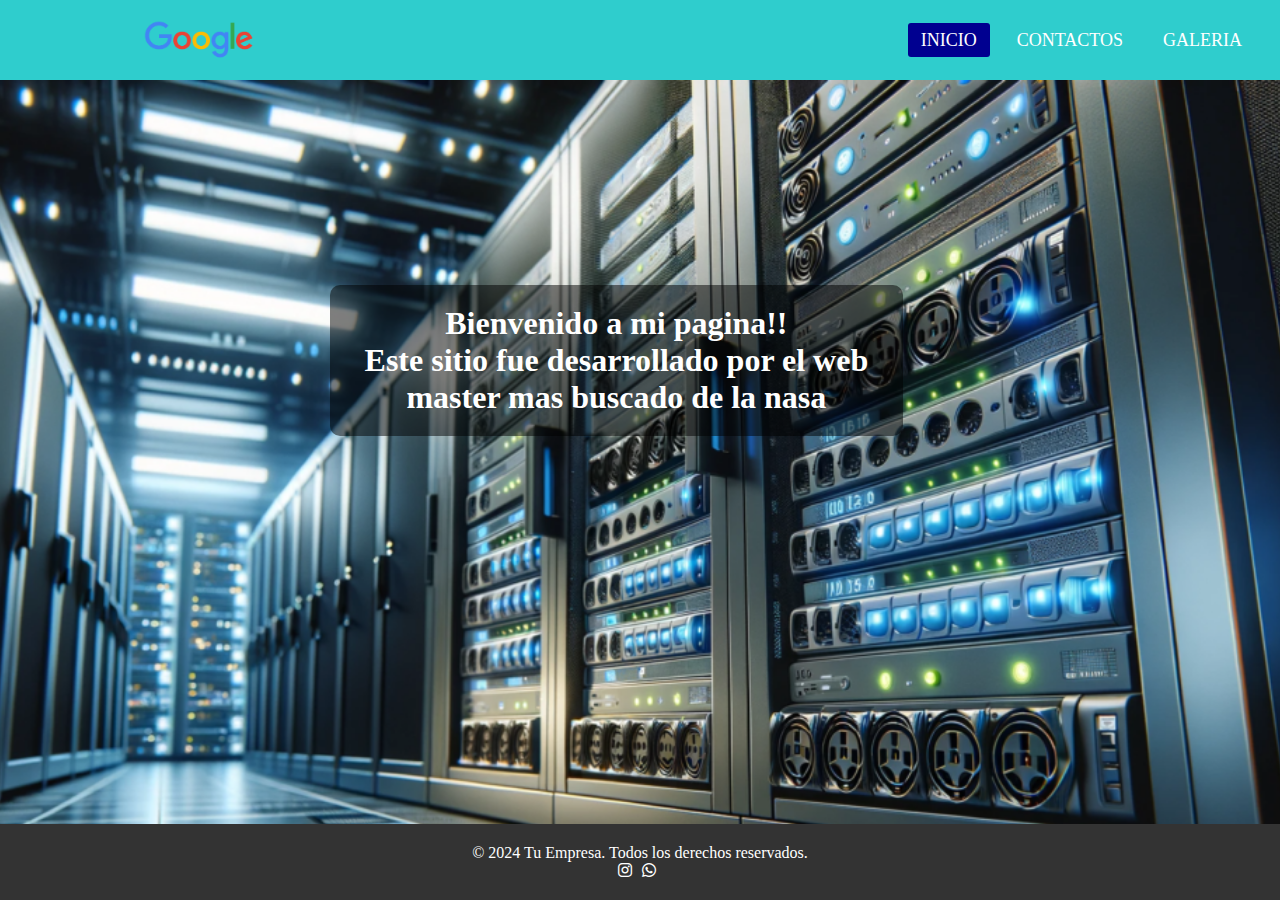
<file: index.html>
<!DOCTYPE html>
<html lang="en">
<head>
    <meta charset="UTF-8">
    <meta name="viewport" content="width=device-width, initial-scale=1.0">
    <link rel="stylesheet" href="css/style.css">
    <link rel="stylesheet" href="https://cdnjs.cloudflare.com/ajax/libs/font-awesome/6.6.0/css/all.min.css">
    <title>Menu</title>
</head>
<body>
    <nav>
        <input type="checkbox" id="check">
        <label for="check" class="checkbtn">
        <i class="fa-solid fa-bars"></i>
    </label>

    <a href="#" class="enlace">
    <img src="img/google-logo-transparent.png" alt="" class="logo" >
    </a>

    <ul>
        <li><a class="activo" href="#">Inicio</a></li>
        <li><a href="/index.php">Contactos</a></li>
        <li><a href="/galeria.html">Galeria</a></li>
    </ul>
    <div class="centro">
        <div class="letras"><h1>Bienvenido a mi pagina!! <br> Este sitio fue desarrollado por el web master mas buscado de la nasa</h1></div>
    </div> 
    </nav>


    <section></section>



    <footer>
        <p>&copy; 2024 Tu Empresa. Todos los derechos reservados.</p>

        <a href="https://www.instagram.com/santacruz_cesar07/" target="_blank"><i class="fa-brands fa-instagram"></i></a>

        <a href="https://api.whatsapp.com/send/?phone=595972532332&text=Hola+buenos+dias+Señor+Licenciado" target="_blank"><i class="fa-brands fa-whatsapp"></i></a>
    
        
    </footer>
</body>
</html>
</file>
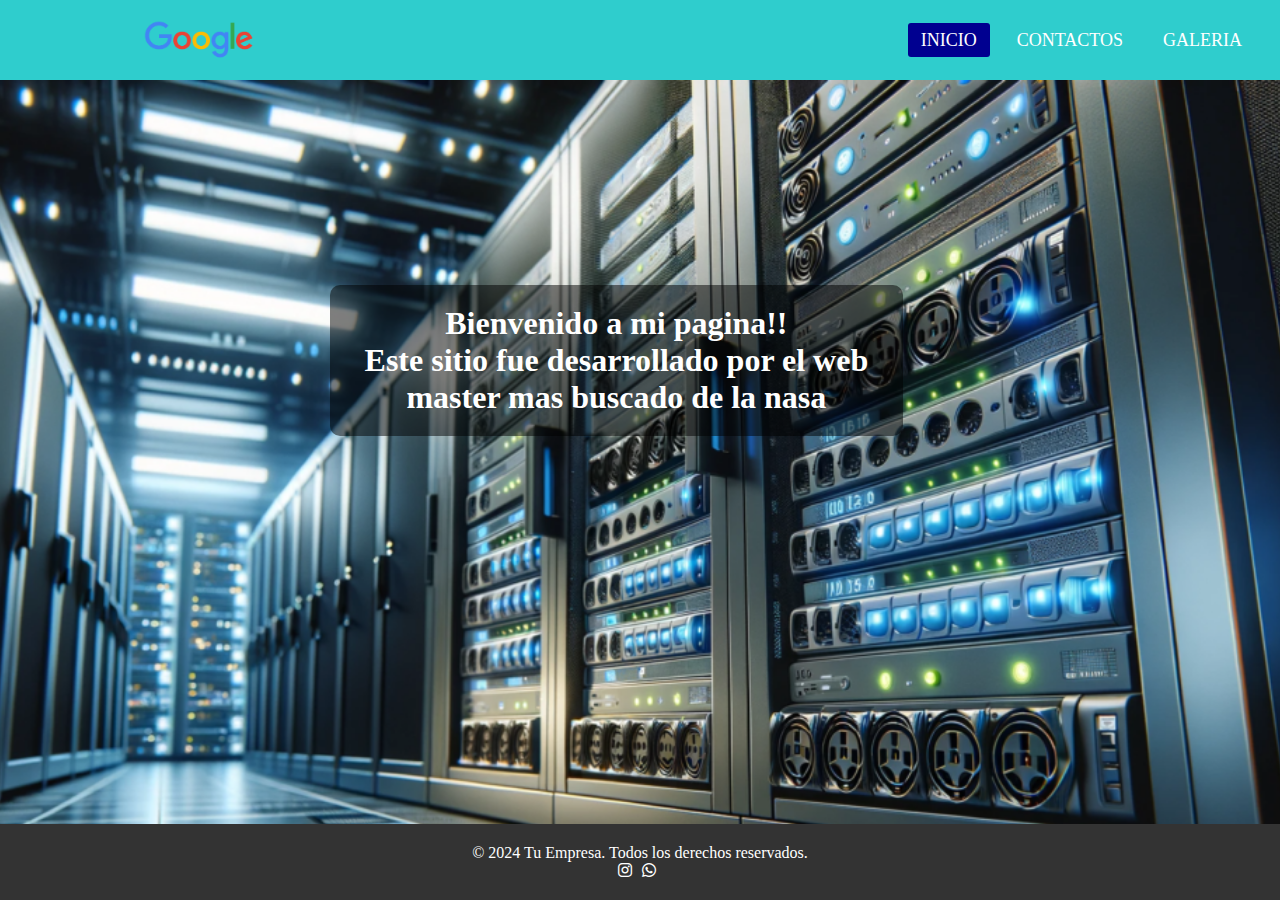
<file: Parcial/index.html>
<!DOCTYPE html>
<html lang="en">
<head>
    <meta charset="UTF-8">
    <meta name="viewport" content="width=device-width, initial-scale=1.0">
    <link rel="stylesheet" href="css/style.css">
    <link rel="stylesheet" href="https://cdnjs.cloudflare.com/ajax/libs/font-awesome/6.6.0/css/all.min.css">
    <title>Menu</title>
</head>
<body>
    <nav>
        <input type="checkbox" id="check">
        <label for="check" class="checkbtn">
        <i class="fa-solid fa-bars"></i>
    </label>

    <a href="#" class="enlace">
    <img src="img/google-logo-transparent.png" alt="" class="logo" >
    </a>

    <ul>
        <li><a class="activo" href="#">Inicio</a></li>
        <li><a href="../Parcial/index.php">Contactos</a></li>
        <li><a href="../Parcial/galeria.html">Galeria</a></li>
    </ul>
    <div class="centro">
        <div class="letras"><h1>Bienvenido a mi pagina!! <br> Este sitio fue desarrollado por el web master mas buscado de la nasa</h1></div>
    </div> 
    </nav>


    <section></section>



    <footer>
        <p>&copy; 2024 Tu Empresa. Todos los derechos reservados.</p>

        <a href="https://www.instagram.com/santacruz_cesar07/" target="_blank"><i class="fa-brands fa-instagram"></i></a>

        <a href="https://api.whatsapp.com/send/?phone=595972532332&text=Hola+buenos+dias+Señor+Licenciado" target="_blank"><i class="fa-brands fa-whatsapp"></i></a>
    
        
    </footer>
</body>
</html>
</file>
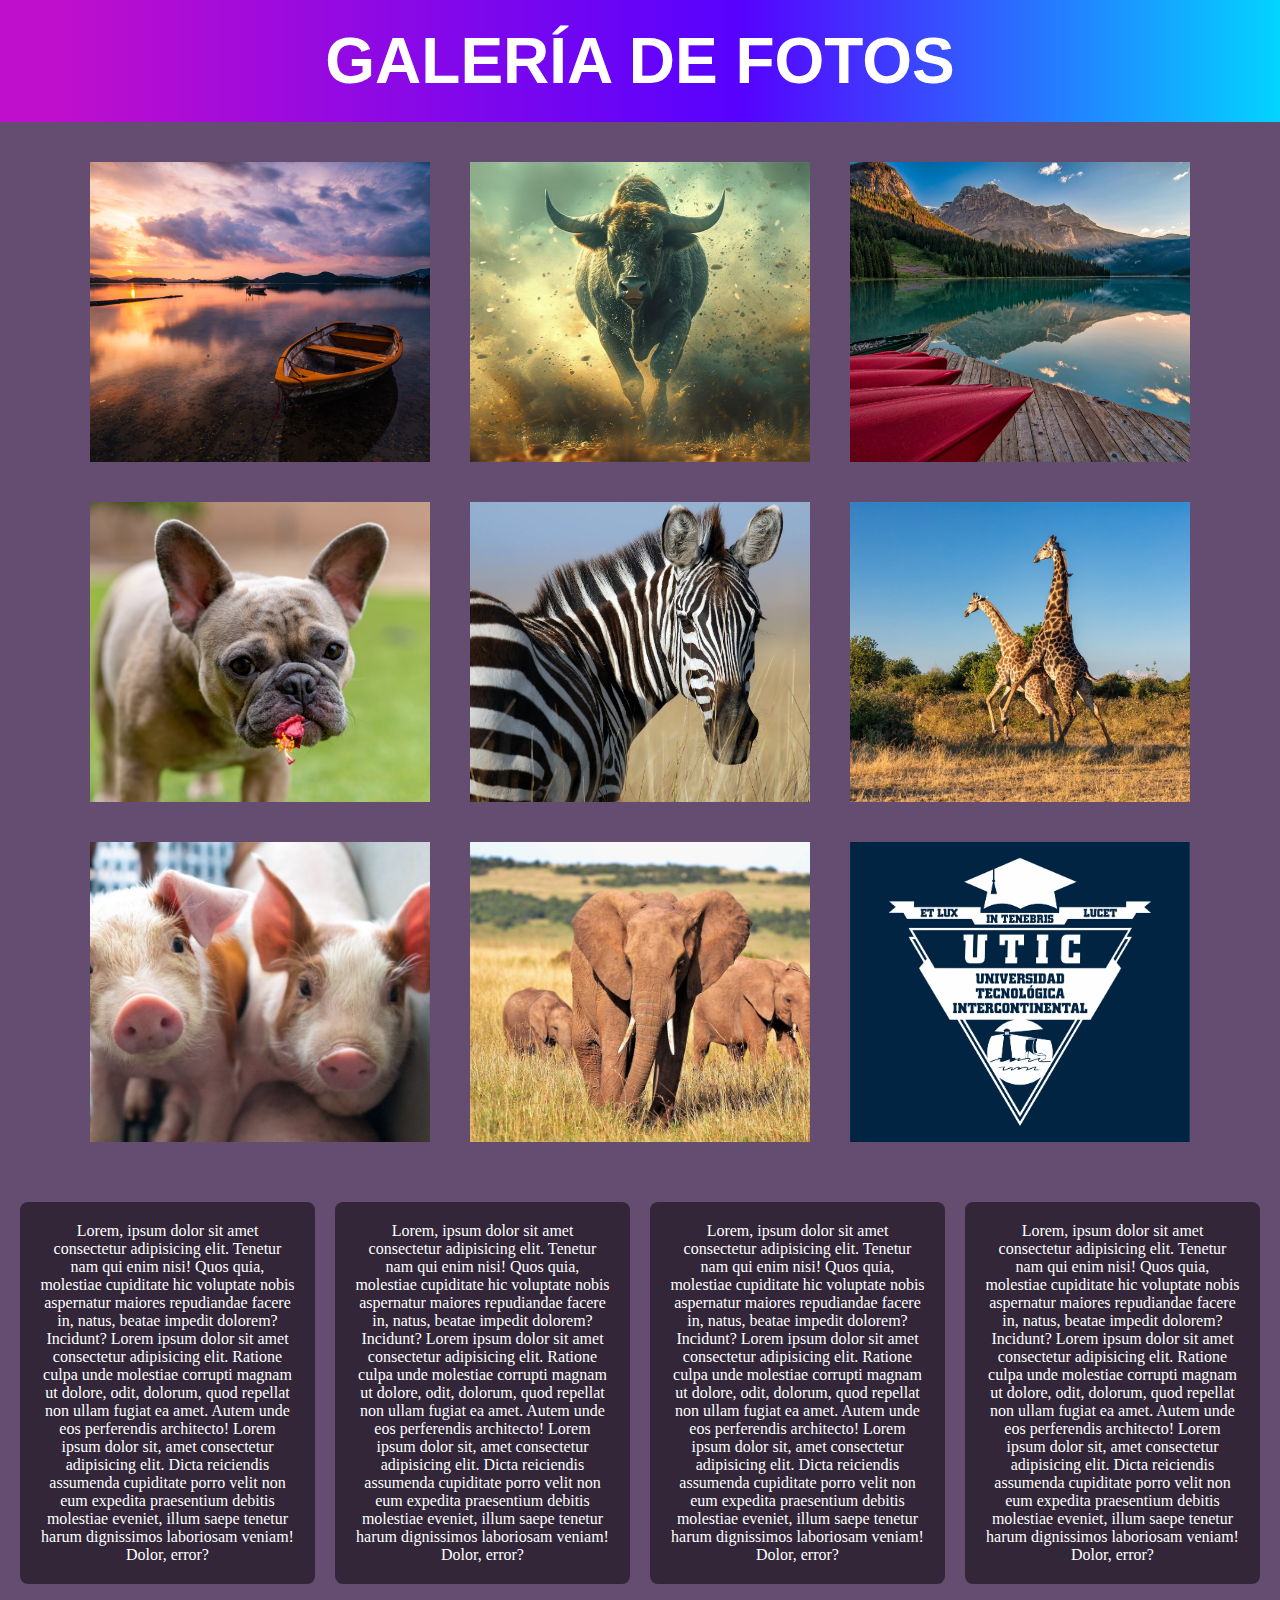
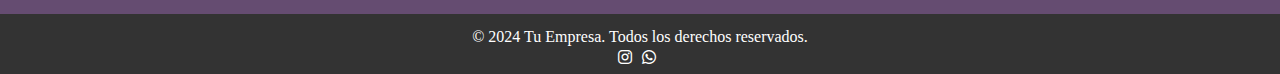
<file: galeria.html>
<!DOCTYPE html>
<html lang="en">
<head>
    <meta charset="UTF-8">
    <meta name="viewport" content="width=device-width, initial-scale=1.0">
    <link rel="stylesheet" href="https://cdnjs.cloudflare.com/ajax/libs/font-awesome/6.6.0/css/all.min.css">
    <link rel="stylesheet" href="/css/galeria.css">
    <title>Galeria</title>
</head>
<body>
    <header>
        <h1>GALERÍA DE FOTOS</h1>
    </header>

    <div class="galeria_container">
        <img src="img/img1.jpg" alt="" >
        <img src="img/img2.jpg" alt="" >
        <img src="img/img3.jpg" alt="" >
        <img src="img/img4.jpg" alt="" >
        <img src="img/img5.jpg" alt="" >
        <img src="img/img6.jpg" alt="" >
        <img src="img/img7.jpg" alt="" >
        <img src="img/img8.jpg" alt="" >
        <img src="img/img9.jpg" alt="" >

      
    </div>

    <div class="container">
        <div class="item">Lorem, ipsum dolor sit amet consectetur adipisicing elit. Tenetur nam qui enim nisi! Quos quia, molestiae cupiditate hic voluptate nobis aspernatur maiores repudiandae facere in, natus, beatae impedit dolorem? Incidunt? Lorem ipsum dolor sit amet consectetur adipisicing elit. Ratione culpa unde molestiae corrupti magnam ut dolore, odit, dolorum, quod repellat non ullam fugiat ea amet. Autem unde eos perferendis architecto! Lorem ipsum dolor sit, amet consectetur adipisicing elit. Dicta reiciendis assumenda cupiditate porro velit non eum expedita praesentium debitis molestiae eveniet, illum saepe tenetur harum dignissimos laboriosam veniam! Dolor, error?</div>
        <div class="item">Lorem, ipsum dolor sit amet consectetur adipisicing elit. Tenetur nam qui enim nisi! Quos quia, molestiae cupiditate hic voluptate nobis aspernatur maiores repudiandae facere in, natus, beatae impedit dolorem? Incidunt? Lorem ipsum dolor sit amet consectetur adipisicing elit. Ratione culpa unde molestiae corrupti magnam ut dolore, odit, dolorum, quod repellat non ullam fugiat ea amet. Autem unde eos perferendis architecto! Lorem ipsum dolor sit, amet consectetur adipisicing elit. Dicta reiciendis assumenda cupiditate porro velit non eum expedita praesentium debitis molestiae eveniet, illum saepe tenetur harum dignissimos laboriosam veniam! Dolor, error?</div>
        <div class="item">Lorem, ipsum dolor sit amet consectetur adipisicing elit. Tenetur nam qui enim nisi! Quos quia, molestiae cupiditate hic voluptate nobis aspernatur maiores repudiandae facere in, natus, beatae impedit dolorem? Incidunt? Lorem ipsum dolor sit amet consectetur adipisicing elit. Ratione culpa unde molestiae corrupti magnam ut dolore, odit, dolorum, quod repellat non ullam fugiat ea amet. Autem unde eos perferendis architecto! Lorem ipsum dolor sit, amet consectetur adipisicing elit. Dicta reiciendis assumenda cupiditate porro velit non eum expedita praesentium debitis molestiae eveniet, illum saepe tenetur harum dignissimos laboriosam veniam! Dolor, error?</div>
        <div class="item">Lorem, ipsum dolor sit amet consectetur adipisicing elit. Tenetur nam qui enim nisi! Quos quia, molestiae cupiditate hic voluptate nobis aspernatur maiores repudiandae facere in, natus, beatae impedit dolorem? Incidunt? Lorem ipsum dolor sit amet consectetur adipisicing elit. Ratione culpa unde molestiae corrupti magnam ut dolore, odit, dolorum, quod repellat non ullam fugiat ea amet. Autem unde eos perferendis architecto! Lorem ipsum dolor sit, amet consectetur adipisicing elit. Dicta reiciendis assumenda cupiditate porro velit non eum expedita praesentium debitis molestiae eveniet, illum saepe tenetur harum dignissimos laboriosam veniam! Dolor, error?</div>
      </div>
    
    <footer>
        <p>&copy; 2024 Tu Empresa. Todos los derechos reservados.</p>

        <a href="https://www.instagram.com/santacruz_cesar07/" target="_blank"><i class="fa-brands fa-instagram"></i></a>

        <a href="https://api.whatsapp.com/send/?phone=595972532332&text=Hola+buenos+dias+Señor+Licenciado" target="_blank"><i class="fa-brands fa-whatsapp"></i></a>
    
        
    </footer>
</body>
</html>
</file>
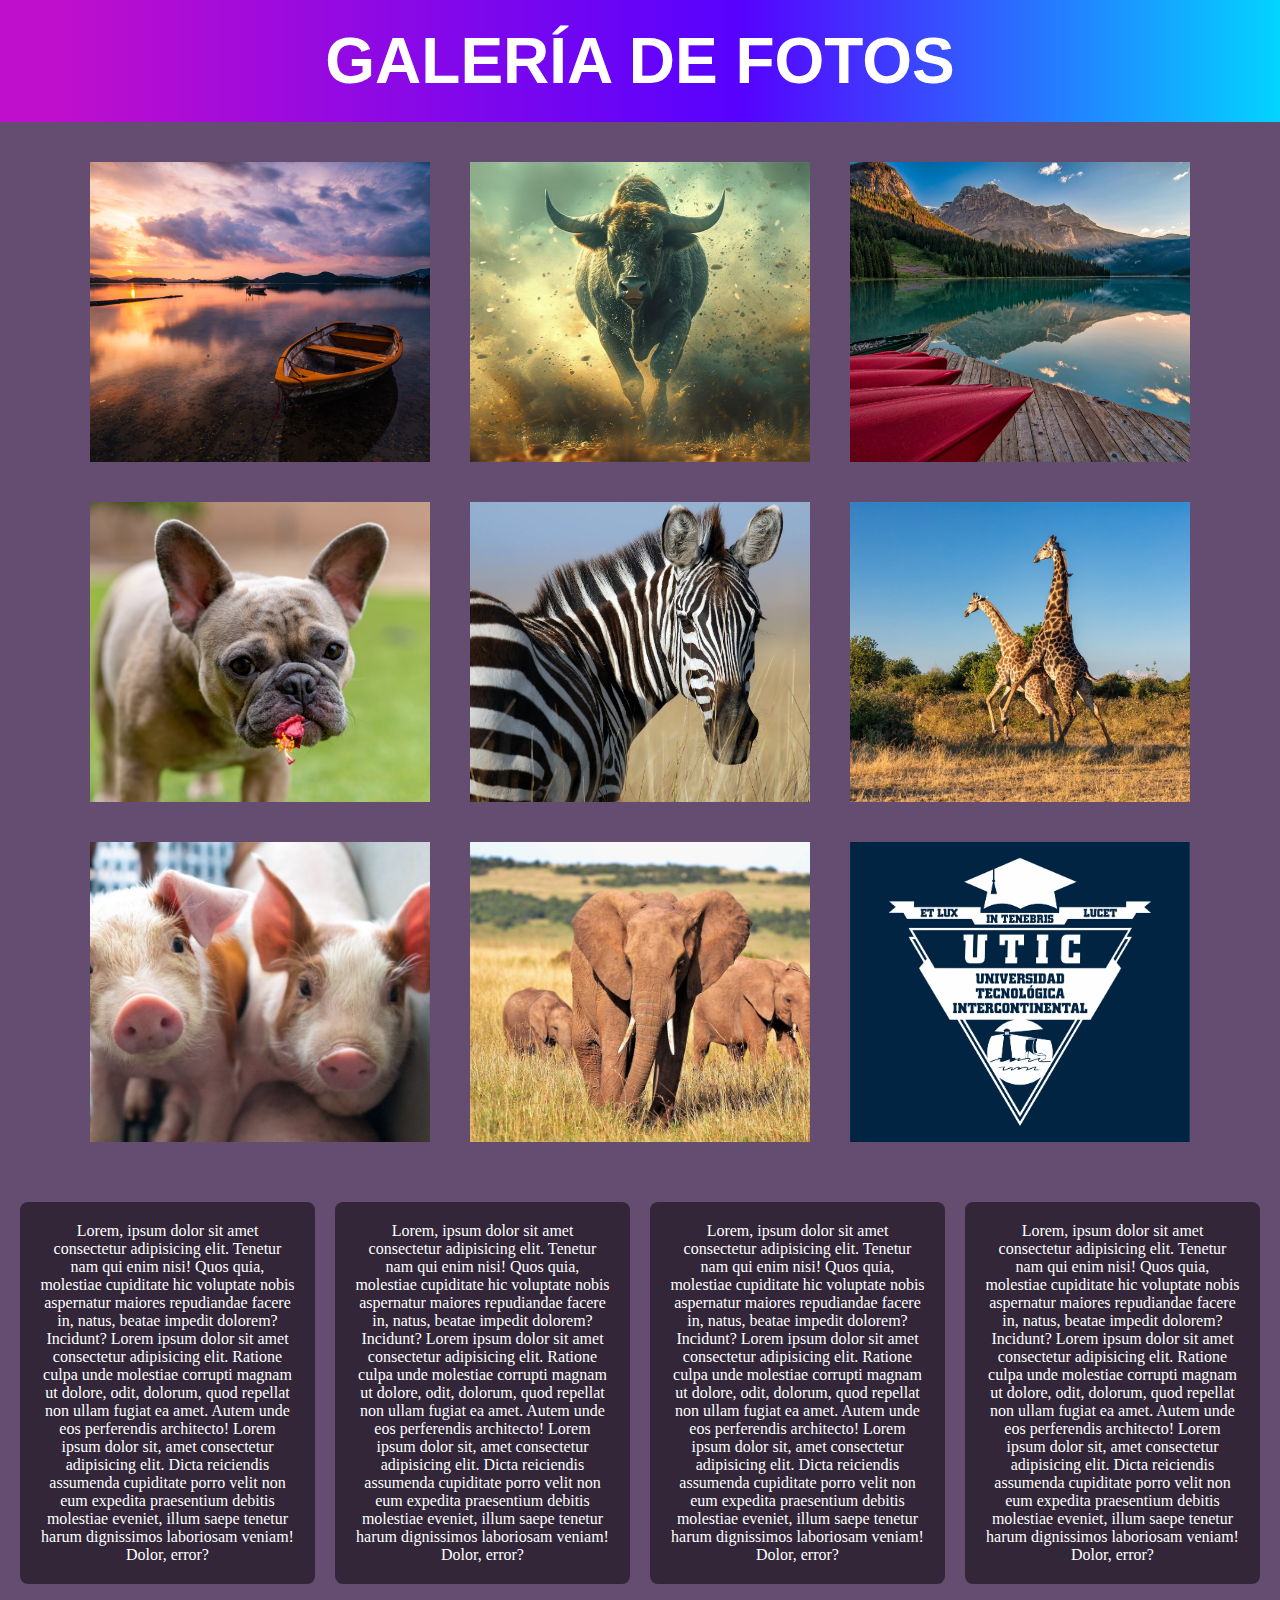
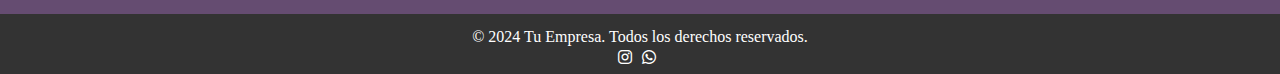
<file: Parcial/galeria.html>
<!DOCTYPE html>
<html lang="en">
<head>
    <meta charset="UTF-8">
    <meta name="viewport" content="width=device-width, initial-scale=1.0">
    <link rel="stylesheet" href="https://cdnjs.cloudflare.com/ajax/libs/font-awesome/6.6.0/css/all.min.css">
    <link rel="stylesheet" href="../Parcial/css/galeria.css">
    <title>Galeria</title>
</head>
<body>
    <header>
        <h1>GALERÍA DE FOTOS</h1>
    </header>

    <div class="galeria_container">
        <img src="img/img1.jpg" alt="" >
        <img src="img/img2.jpg" alt="" >
        <img src="img/img3.jpg" alt="" >
        <img src="img/img4.jpg" alt="" >
        <img src="img/img5.jpg" alt="" >
        <img src="img/img6.jpg" alt="" >
        <img src="img/img7.jpg" alt="" >
        <img src="img/img8.jpg" alt="" >
        <img src="img/img9.jpg" alt="" >

      
    </div>

    <div class="container">
        <div class="item">Lorem, ipsum dolor sit amet consectetur adipisicing elit. Tenetur nam qui enim nisi! Quos quia, molestiae cupiditate hic voluptate nobis aspernatur maiores repudiandae facere in, natus, beatae impedit dolorem? Incidunt? Lorem ipsum dolor sit amet consectetur adipisicing elit. Ratione culpa unde molestiae corrupti magnam ut dolore, odit, dolorum, quod repellat non ullam fugiat ea amet. Autem unde eos perferendis architecto! Lorem ipsum dolor sit, amet consectetur adipisicing elit. Dicta reiciendis assumenda cupiditate porro velit non eum expedita praesentium debitis molestiae eveniet, illum saepe tenetur harum dignissimos laboriosam veniam! Dolor, error?</div>
        <div class="item">Lorem, ipsum dolor sit amet consectetur adipisicing elit. Tenetur nam qui enim nisi! Quos quia, molestiae cupiditate hic voluptate nobis aspernatur maiores repudiandae facere in, natus, beatae impedit dolorem? Incidunt? Lorem ipsum dolor sit amet consectetur adipisicing elit. Ratione culpa unde molestiae corrupti magnam ut dolore, odit, dolorum, quod repellat non ullam fugiat ea amet. Autem unde eos perferendis architecto! Lorem ipsum dolor sit, amet consectetur adipisicing elit. Dicta reiciendis assumenda cupiditate porro velit non eum expedita praesentium debitis molestiae eveniet, illum saepe tenetur harum dignissimos laboriosam veniam! Dolor, error?</div>
        <div class="item">Lorem, ipsum dolor sit amet consectetur adipisicing elit. Tenetur nam qui enim nisi! Quos quia, molestiae cupiditate hic voluptate nobis aspernatur maiores repudiandae facere in, natus, beatae impedit dolorem? Incidunt? Lorem ipsum dolor sit amet consectetur adipisicing elit. Ratione culpa unde molestiae corrupti magnam ut dolore, odit, dolorum, quod repellat non ullam fugiat ea amet. Autem unde eos perferendis architecto! Lorem ipsum dolor sit, amet consectetur adipisicing elit. Dicta reiciendis assumenda cupiditate porro velit non eum expedita praesentium debitis molestiae eveniet, illum saepe tenetur harum dignissimos laboriosam veniam! Dolor, error?</div>
        <div class="item">Lorem, ipsum dolor sit amet consectetur adipisicing elit. Tenetur nam qui enim nisi! Quos quia, molestiae cupiditate hic voluptate nobis aspernatur maiores repudiandae facere in, natus, beatae impedit dolorem? Incidunt? Lorem ipsum dolor sit amet consectetur adipisicing elit. Ratione culpa unde molestiae corrupti magnam ut dolore, odit, dolorum, quod repellat non ullam fugiat ea amet. Autem unde eos perferendis architecto! Lorem ipsum dolor sit, amet consectetur adipisicing elit. Dicta reiciendis assumenda cupiditate porro velit non eum expedita praesentium debitis molestiae eveniet, illum saepe tenetur harum dignissimos laboriosam veniam! Dolor, error?</div>
      </div>
    
    <footer>
        <p>&copy; 2024 Tu Empresa. Todos los derechos reservados.</p>

        <a href="https://www.instagram.com/santacruz_cesar07/" target="_blank"><i class="fa-brands fa-instagram"></i></a>

        <a href="https://api.whatsapp.com/send/?phone=595972532332&text=Hola+buenos+dias+Señor+Licenciado" target="_blank"><i class="fa-brands fa-whatsapp"></i></a>
    
        
    </footer>
</body>
</html>
</file>
<file: css/style.css>
*{
    padding: 0;
    margin: 0;
    text-decoration: none;
    list-style: none;
    box-sizing: border-box;
}

nav{
    background: #2fcdcd;
    height: 80px;
    width: 100%;
}

.enlace{
    position: absolute;
    padding: 20px 50px;
}

.logo{
    height: 40px;
    margin-left: 90px;


}

nav ul {
    float: right;
    margin-right: 20px;
}

nav ul li{
    display: inline;
    line-height: 80px;
    margin: 0 5px;
}

nav ul li a {
    color: #fff;
    font-size: 18px;
    padding: 7px 13px;
    border-radius: 3px;
    text-transform: uppercase;

}

li a.activo, li a:hover{
    background: #000090;
    transition: .5s;
}

.checkbtn{
    font-size: 30px;
    color: #fff;
    float: right;
    line-height: 80px;
    margin-right: 40px;
    cursor: pointer;
    display: none;
}

#check{
    display: none;
}
section{
    background: url(/img/center.png) no-repeat;
    background-size: cover;
    background-position: center center;
    height: calc(100vh - 80px);
}

footer {
    background-color: #333;
    color: white;
    text-align: center;
    padding: 20px;
    position: fixed;   /* Fijar el footer */
    bottom: 0;         /* Ubicarlo en la parte inferior */
    width: 100%;       /* Ocupa todo el ancho de la página */
    z-index: 1000;     /* Asegura que esté por encima de otros elementos */
  }
i{
    color: white;
    margin-right: 6px;
}
.centro {
    display: flex;
    justify-content: center; /* Centra horizontalmente */
    align-items: center;     /* Centra verticalmente */
    height: 80vh;           /* 100% de la altura de la ventana */
    margin-left: 330px; 
  }
  
  /* Div centrado */
  .letras {
    background-color: rgba(0, 0, 0, 0.5);
    color: white;
    padding: 20px;
    border-radius: 10px;
    text-align: center;
  }

@media (max-width: 952px){
    .enlace{
    padding-left: 20px;
    }
    nav ul li a{
        font-size: 16px;
    }
    
}

@media (max-width: 858px){
    .checkbtn{
        display: block;
    }
    ul{
        position: fixed;
        width: 100%;
        height: 50vh;
        background: #2c3e50;
        top: 80px;
        left: -100%;
        text-align: center;
        transition: all .5s;
    }

    nav ul li{
        display: block;
        margin: 50px 0;
        line-height: 30px;
       

    }

    nav ul li a{
        font-size:20px;
        
  

    }

    li a.activo, li a:hover{
        background: none;
        color: red;
    }

    #check:checked ~ ul{
        left: 0;
    }


    .centro {
        display: flex;
        justify-content: center; /* Centra horizontalmente */
        align-items: center ;     /* Centra verticalmente */
        height: 80vh;
        margin-left: 80px;        
      
        
      }
      
      /* Div centrado */
      .letras {
        background-color: rgba(0, 0, 0, 0.5);
        color: white;
        padding: 20px;
        border-radius: 10px;
        text-align: center;
      }

}
</file>
<file: Parcial/css/style.css>
*{
    padding: 0;
    margin: 0;
    text-decoration: none;
    list-style: none;
    box-sizing: border-box;
}

nav{
    background: #2fcdcd;
    height: 80px;
    width: 100%;
}

.enlace{
    position: absolute;
    padding: 20px 50px;
}

.logo{
    height: 40px;
    margin-left: 90px;


}

nav ul {
    float: right;
    margin-right: 20px;
}

nav ul li{
    display: inline;
    line-height: 80px;
    margin: 0 5px;
}

nav ul li a {
    color: #fff;
    font-size: 18px;
    padding: 7px 13px;
    border-radius: 3px;
    text-transform: uppercase;

}

li a.activo, li a:hover{
    background: #000090;
    transition: .5s;
}

.checkbtn{
    font-size: 30px;
    color: #fff;
    float: right;
    line-height: 80px;
    margin-right: 40px;
    cursor: pointer;
    display: none;
}

#check{
    display: none;
}
section{
    /*background: url(img/center.png) no-repeat;*/
    background-image: url(../img/center.png);
    background-size: cover;
    background-position: center center;
    height: calc(100vh - 80px);
}

footer {
    background-color: #333;
    color: white;
    text-align: center;
    padding: 20px;
    position: fixed;   /* Fijar el footer */
    bottom: 0;         /* Ubicarlo en la parte inferior */
    width: 100%;       /* Ocupa todo el ancho de la página */
    z-index: 1000;     /* Asegura que esté por encima de otros elementos */
  }
i{
    color: white;
    margin-right: 6px;
}
.centro {
    display: flex;
    justify-content: center; /* Centra horizontalmente */
    align-items: center;     /* Centra verticalmente */
    height: 80vh;           /* 100% de la altura de la ventana */
    margin-left: 330px; 
  }
  
  /* Div centrado */
  .letras {
    background-color: rgba(0, 0, 0, 0.5);
    color: white;
    padding: 20px;
    border-radius: 10px;
    text-align: center;
  }

@media (max-width: 952px){
    .enlace{
    padding-left: 20px;
    }
    nav ul li a{
        font-size: 16px;
    }
    
}

@media (max-width: 858px){
    .checkbtn{
        display: block;
    }
    ul{
        position: fixed;
        width: 100%;
        height: 50vh;
        background: #2c3e50;
        top: 80px;
        left: -100%;
        text-align: center;
        transition: all .5s;
    }

    nav ul li{
        display: block;
        margin: 50px 0;
        line-height: 30px;
       

    }

    nav ul li a{
        font-size:20px;
        
  

    }

    li a.activo, li a:hover{
        background: none;
        color: red;
    }

    #check:checked ~ ul{
        left: 0;
    }


    .centro {
        display: flex;
        justify-content: center; /* Centra horizontalmente */
        align-items: center ;     /* Centra verticalmente */
        height: 80vh;
        margin-left: 80px;        
      
        
      }
      
      /* Div centrado */
      .letras {
        background-color: rgba(0, 0, 0, 0.5);
        color: white;
        padding: 20px;
        border-radius: 10px;
        text-align: center;
      }

}
</file>
<file: css/galeria.css>
*{
    margin: 0;
    padding: 0;
    box-sizing: border-box;
}

body{
    background-color: #654c71;
    color: white;

}

h1{
    font-family: "Poppins", sans-serif;
    text-align: center;
    font-size: clamp(2.5rem, 8vw, 4rem);
}

header{
    background: linear-gradient(90deg, rgba(192,15,204,1) 4%, rgba(86,2,255,1) 58%, rgba(2,212,255,1) 100%);
    padding: 1.5rem 0;
}

img {
    width: 100%;
    object-fit: cover;
}

.galeria_container{
    width: 90%;
    max-width: 1100px;
    margin: 40px auto;

    display: grid;
    grid-template-columns: repeat(auto-fit, minmax(280px, 1fr));
    grid-auto-rows: 300px;
    gap: 40px;
}

.galeria_container img {
    height: 100%;
}
footer {
    height: 60px;
    background-color: #333;
    color: white;
    text-align: center;
    line-height: 15px; /* Para centrar verticalmente el texto */
    position: relative;     /* Asegura que esté por encima de otros elementos */
    padding-top: 15px;
    margin-top: 10px;
  }
i{
    color: white;
    margin-right: 6px;
    padding-top: 5px;
    
}

.container {
    display: grid;
    grid-template-columns: repeat(4, 1fr); /* 2 columnas del mismo tamaño */
    gap: 20px; /* Espacio entre las columnas y filas */
    padding: 20px;
  }
  
  /* Estilos para cada div dentro del grid */
  .item {
    background-color: rgba(0, 0, 0, 0.5); /* Negro con 50% de transparencia */
    color: white;
    padding: 20px;
    text-align: center;
    border-radius: 8px;
  }

  @media (max-width: 952px){
    .container {
        display: grid;
        grid-template-columns: repeat(1, 1fr); /* 2 columnas del mismo tamaño */
        gap: 20px; /* Espacio entre las columnas y filas */
        padding: 20px;
      }
      
      /* Estilos para cada div dentro del grid */
      .item {
        background-color: rgba(0, 0, 0, 0.5); /* Negro con 50% de transparencia */
        color: white;
        padding: 20px;
        text-align: center;
        border-radius: 8px;
      }

  }
</file>
<file: Parcial/css/galeria.css>
*{
    margin: 0;
    padding: 0;
    box-sizing: border-box;
}

body{
    background-color: #654c71;
    color: white;

}

h1{
    font-family: "Poppins", sans-serif;
    text-align: center;
    font-size: clamp(2.5rem, 8vw, 4rem);
}

header{
    background: linear-gradient(90deg, rgba(192,15,204,1) 4%, rgba(86,2,255,1) 58%, rgba(2,212,255,1) 100%);
    padding: 1.5rem 0;
}

img {
    width: 100%;
    object-fit: cover;
}

.galeria_container{
    width: 90%;
    max-width: 1100px;
    margin: 40px auto;

    display: grid;
    grid-template-columns: repeat(auto-fit, minmax(280px, 1fr));
    grid-auto-rows: 300px;
    gap: 40px;
}

.galeria_container img {
    height: 100%;
}
footer {
    height: 60px;
    background-color: #333;
    color: white;
    text-align: center;
    line-height: 15px; /* Para centrar verticalmente el texto */
    position: relative;     /* Asegura que esté por encima de otros elementos */
    padding-top: 15px;
    margin-top: 10px;
  }
i{
    color: white;
    margin-right: 6px;
    padding-top: 5px;
    
}

.container {
    display: grid;
    grid-template-columns: repeat(4, 1fr); /* 2 columnas del mismo tamaño */
    gap: 20px; /* Espacio entre las columnas y filas */
    padding: 20px;
  }
  
  /* Estilos para cada div dentro del grid */
  .item {
    background-color: rgba(0, 0, 0, 0.5); /* Negro con 50% de transparencia */
    color: white;
    padding: 20px;
    text-align: center;
    border-radius: 8px;
  }

  @media (max-width: 952px){
    .container {
        display: grid;
        grid-template-columns: repeat(1, 1fr); /* 2 columnas del mismo tamaño */
        gap: 20px; /* Espacio entre las columnas y filas */
        padding: 20px;
      }
      
      /* Estilos para cada div dentro del grid */
      .item {
        background-color: rgba(0, 0, 0, 0.5); /* Negro con 50% de transparencia */
        color: white;
        padding: 20px;
        text-align: center;
        border-radius: 8px;
      }

  }
</file>
